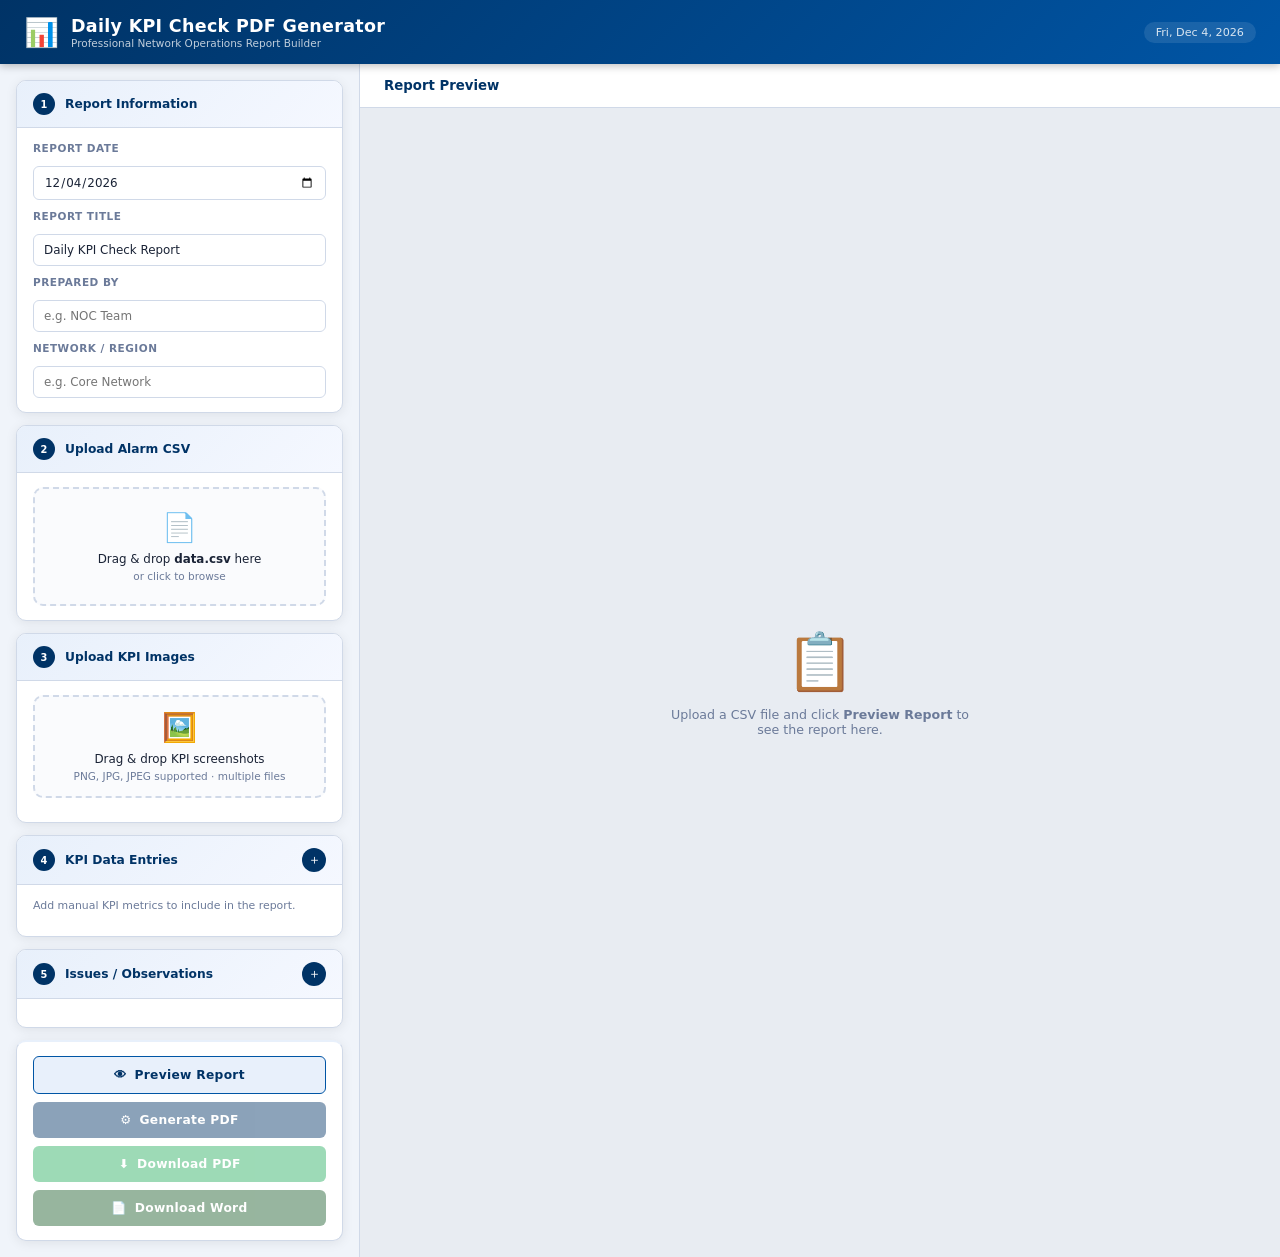
<file: index.html>
<!DOCTYPE html>
<html lang="en">
<head>
  <meta charset="UTF-8" />
  <meta name="viewport" content="width=device-width, initial-scale=1.0" />
  <title>Daily KPI Check PDF Generator</title>
  <link rel="stylesheet" href="styles.css" />

  <!-- Libraries (local copies — no internet required) -->
  <script src="libs/papaparse.min.js"></script>
  <script src="libs/jspdf.umd.min.js"></script>
  <script src="libs/jspdf.plugin.autotable.min.js"></script>
  <script src="libs/chart.umd.min.js"></script>
</head>
<body>

<!-- ===== HEADER ===== -->
<header class="app-header">
  <div class="header-inner">
    <div class="header-logo">
      <div class="logo-icon">📊</div>
      <div>
        <h1 class="header-title">Daily KPI Check PDF Generator</h1>
        <p class="header-subtitle">Professional Network Operations Report Builder</p>
      </div>
    </div>
    <div class="header-date" id="headerDate"></div>
  </div>
</header>

<!-- ===== MAIN LAYOUT ===== -->
<main class="app-main">

  <!-- LEFT PANEL: Controls -->
  <aside class="panel-left">

    <!-- Step 1: Report Info -->
    <section class="card" id="cardReportInfo">
      <div class="card-header">
        <span class="step-badge">1</span>
        <h2>Report Information</h2>
      </div>
      <div class="card-body">
        <label class="field-label">Report Date</label>
        <input type="date" id="reportDate" class="field-input" />

        <label class="field-label">Report Title</label>
        <input type="text" id="reportTitle" class="field-input" value="Daily KPI Check Report" />

        <label class="field-label">Prepared By</label>
        <input type="text" id="preparedBy" class="field-input" placeholder="e.g. NOC Team" />

        <label class="field-label">Network / Region</label>
        <input type="text" id="networkRegion" class="field-input" placeholder="e.g. Core Network" />
      </div>
    </section>

    <!-- Step 2: CSV Upload -->
    <section class="card" id="cardCsvUpload">
      <div class="card-header">
        <span class="step-badge">2</span>
        <h2>Upload Alarm CSV</h2>
      </div>
      <div class="card-body">
        <div class="upload-zone" id="csvDropZone">
          <div class="upload-icon">📄</div>
          <p class="upload-text">Drag &amp; drop <strong>data.csv</strong> here</p>
          <p class="upload-sub">or click to browse</p>
          <input type="file" id="csvFileInput" accept=".csv" hidden />
        </div>
        <div class="upload-status" id="csvStatus" hidden>
          <div class="status-icon success">✓</div>
          <div class="status-detail">
            <strong id="csvFileName"></strong>
            <span id="csvRowCount"></span>
          </div>
          <button class="btn-clear" id="csvClear" title="Remove">✕</button>
        </div>

        <!-- Filter summary -->
        <div class="filter-summary" id="filterSummary" hidden>
          <div class="filter-row">
            <span>Total alarms</span>
            <strong id="statTotal">0</strong>
          </div>
          <div class="filter-row excluded">
            <span>Excluded (filtered)</span>
            <strong id="statExcluded">0</strong>
          </div>
          <div class="filter-row included">
            <span>Included alarms</span>
            <strong id="statIncluded">0</strong>
          </div>
          <div class="filter-row sources">
            <span>Alarm Sources</span>
            <strong id="statSources">0</strong>
          </div>
        </div>
      </div>
    </section>

    <!-- Step 3: KPI Images -->
    <section class="card" id="cardKpiImages">
      <div class="card-header">
        <span class="step-badge">3</span>
        <h2>Upload KPI Images</h2>
      </div>
      <div class="card-body">
        <div class="upload-zone small" id="imgDropZone">
          <div class="upload-icon">🖼️</div>
          <p class="upload-text">Drag &amp; drop KPI screenshots</p>
          <p class="upload-sub">PNG, JPG, JPEG supported · multiple files</p>
          <input type="file" id="imgFileInput" accept="image/*" multiple hidden />
        </div>

        <div class="kpi-image-list" id="kpiImageList"></div>
      </div>
    </section>

    <!-- Step 4: KPI Manual Data -->
    <section class="card" id="cardKpiData">
      <div class="card-header">
        <span class="step-badge">4</span>
        <h2>KPI Data Entries</h2>
        <button class="btn-icon" id="addKpiEntry" title="Add KPI entry">＋</button>
      </div>
      <div class="card-body">
        <p class="hint-text">Add manual KPI metrics to include in the report.</p>
        <div class="kpi-entries" id="kpiEntries"></div>
      </div>
    </section>

    <!-- Step 5: Issues -->
    <section class="card" id="cardIssues">
      <div class="card-header">
        <span class="step-badge">5</span>
        <h2>Issues / Observations</h2>
        <button class="btn-icon" id="addIssue" title="Add issue">＋</button>
      </div>
      <div class="card-body">
        <div class="issue-entries" id="issueEntries"></div>
      </div>
    </section>

    <!-- Actions -->
    <section class="card card-actions">
      <div class="card-body action-buttons">
        <button class="btn btn-preview" id="btnPreview">
          <span>👁</span> Preview Report
        </button>
        <button class="btn btn-generate" id="btnGenerate" disabled>
          <span>⚙️</span> Generate PDF
        </button>
        <button class="btn btn-download" id="btnDownload" disabled>
          <span>⬇️</span> Download PDF
        </button>
        <button class="btn btn-word" id="btnDownloadWord" disabled>
          <span>📄</span> Download Word
        </button>
      </div>
    </section>

  </aside>

  <!-- RIGHT PANEL: Preview -->
  <section class="panel-right">
    <div class="preview-header">
      <h2>Report Preview</h2>
      <div class="preview-meta" id="previewMeta"></div>
    </div>
    <div class="preview-body" id="previewBody">
      <div class="preview-placeholder">
        <div class="placeholder-icon">📋</div>
        <p>Upload a CSV file and click <strong>Preview Report</strong> to see the report here.</p>
      </div>
    </div>
  </section>

</main>

<!-- ===== LOADING OVERLAY ===== -->
<div class="loading-overlay" id="loadingOverlay" hidden>
  <div class="loading-box">
    <div class="spinner"></div>
    <p id="loadingMsg">Generating PDF…</p>
    <p class="loading-sub" id="loadingSub"></p>
  </div>
</div>

<!-- ===== TOAST ===== -->
<div class="toast-container" id="toastContainer"></div>

<!-- ===== SCRIPTS ===== -->
<script src="libs/jszip.min.js"></script>
<script src="js/constants.js?v=4"></script>
<script src="js/csvParser.js?v=4"></script>
<script src="js/alarmFilter.js?v=4"></script>
<script src="js/kpiManager.js?v=4"></script>
<script src="js/previewRenderer.js?v=4"></script>
<script src="js/pdfGenerator.js?v=4"></script>
<script src="js/wordGenerator.js?v=1"></script>
<script src="js/app.js?v=5"></script>
<script src="js/copyTable.js?v=4"></script>

</body>
</html>
</file>
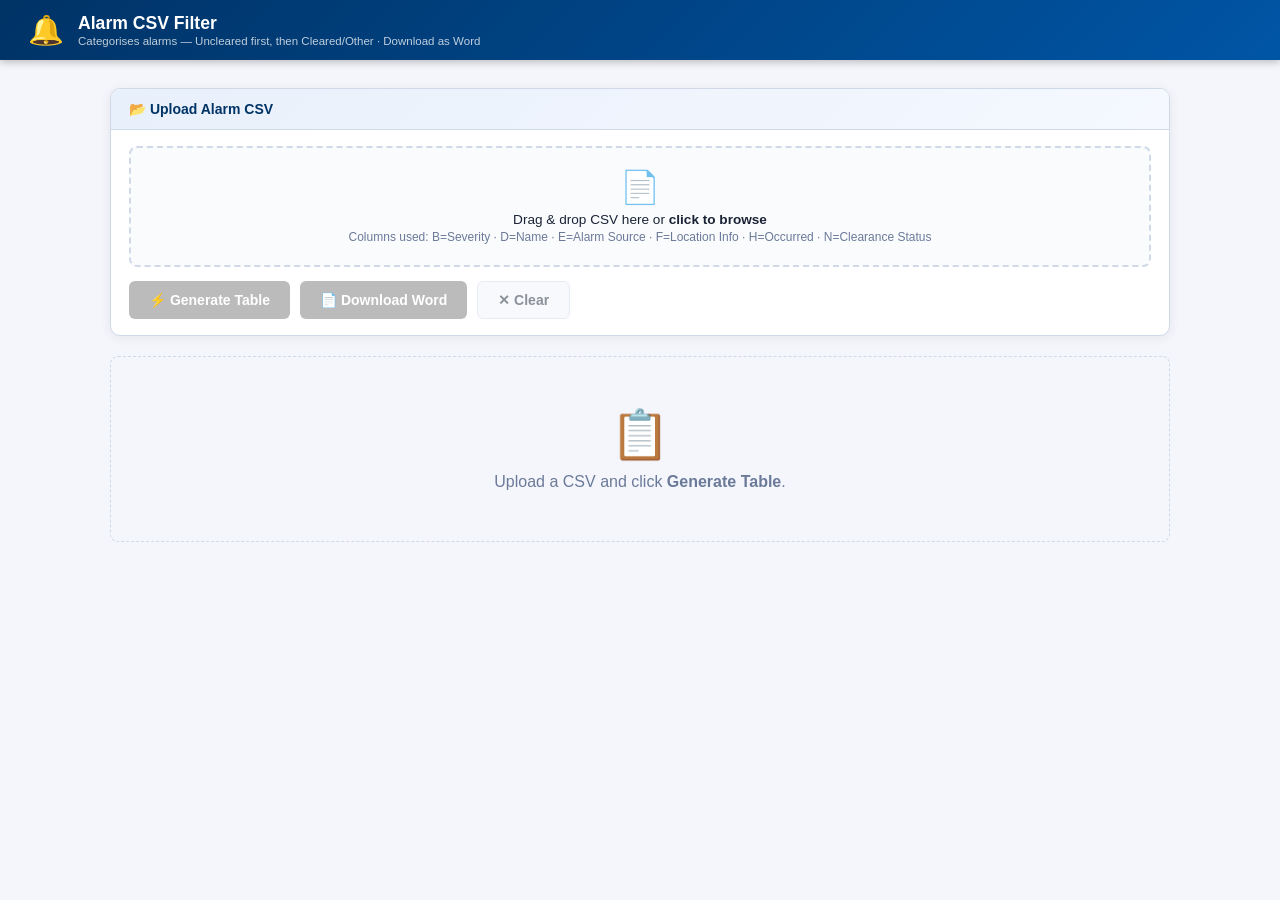
<file: alarm-filter.html>
<!DOCTYPE html>
<html lang="en">
<head>
  <meta charset="UTF-8" />
  <meta name="viewport" content="width=device-width, initial-scale=1.0" />
  <title>Alarm CSV Filter</title>
  <script src="libs/jszip.min.js"></script>
  <style>
    *, *::before, *::after { box-sizing: border-box; margin: 0; padding: 0; }

    body {
      font-family: 'Segoe UI', Arial, sans-serif;
      background: #f4f6fb;
      color: #1a2336;
      min-height: 100vh;
      padding: 0;
    }

    /* ── Header ── */
    .app-header {
      background: linear-gradient(135deg, #003366 0%, #0055a5 100%);
      color: #fff;
      padding: 0 28px;
      height: 60px;
      display: flex;
      align-items: center;
      gap: 14px;
      box-shadow: 0 2px 8px rgba(0,0,0,.25);
    }
    .app-header h1 { font-size: 1.1rem; font-weight: 700; }
    .app-header p  { font-size: .72rem; opacity: .75; margin-top: 1px; }

    /* ── Main ── */
    .main { max-width: 1100px; margin: 0 auto; padding: 28px 20px; }

    /* ── Upload card ── */
    .card {
      background: #fff;
      border: 1px solid #d0d9e8;
      border-radius: 10px;
      box-shadow: 0 2px 12px rgba(0,0,0,.07);
      margin-bottom: 20px;
      overflow: hidden;
    }
    .card-header {
      display: flex; align-items: center; gap: 10px;
      padding: 12px 18px;
      background: linear-gradient(135deg, #e8f0fb 0%, #f5f8ff 100%);
      border-bottom: 1px solid #d0d9e8;
      font-size: .875rem; font-weight: 600; color: #003366;
    }
    .card-body { padding: 16px 18px; }

    .upload-zone {
      border: 2px dashed #d0d9e8;
      border-radius: 8px;
      padding: 20px;
      text-align: center;
      cursor: pointer;
      transition: all .2s;
      background: #fafbfd;
    }
    .upload-zone:hover, .upload-zone.drag-over {
      border-color: #0055a5;
      background: #e8f0fb;
    }
    .upload-zone .icon { font-size: 2rem; margin-bottom: 6px; }
    .upload-zone p { font-size: .85rem; color: #1a2336; }
    .upload-zone span { font-size: .75rem; color: #6b7a99; }
    #csvInput { display: none; }

    .file-loaded {
      display: flex; align-items: center; gap: 10px;
      background: #eafaf1; border: 1px solid #b2dfcc;
      border-radius: 6px; padding: 10px 14px; margin-top: 10px;
    }
    .file-loaded .icon { color: #27ae60; font-size: 1.2rem; font-weight: 700; }
    .file-loaded .info { flex: 1; }
    .file-loaded .info strong { font-size: .82rem; display: block; }
    .file-loaded .info span   { font-size: .72rem; color: #6b7a99; }

    /* ── Buttons ── */
    .btn-row { display: flex; gap: 10px; flex-wrap: wrap; margin-top: 14px; }
    button {
      display: inline-flex; align-items: center; gap: 7px;
      padding: 10px 20px;
      border: none; border-radius: 6px;
      font-family: inherit; font-size: .875rem; font-weight: 600;
      cursor: pointer; transition: all .18s;
    }
    .btn-generate { background: #003366; color: #fff; }
    .btn-generate:hover:not(:disabled) { background: #0055a5; transform: translateY(-1px); }
    .btn-generate:disabled { background: #bbb; cursor: not-allowed; }

    .btn-word { background: #1a5276; color: #fff; }
    .btn-word:hover:not(:disabled) { background: #2471a3; transform: translateY(-1px); }
    .btn-word:disabled { background: #bbb; cursor: not-allowed; }

    .btn-clear { background: #f0f4fa; color: #1a2336; border: 1px solid #d0d9e8; }
    .btn-clear:hover:not(:disabled) { background: #e8f0fb; }
    .btn-clear:disabled { opacity: .5; cursor: not-allowed; }

    /* ── Stats bar ── */
    .stats-bar {
      display: flex; gap: 24px; flex-wrap: wrap;
      background: #fff; border: 1px solid #d0d9e8; border-radius: 8px;
      padding: 12px 18px; margin-bottom: 16px;
    }
    .stat { display: flex; flex-direction: column; align-items: center; gap: 2px; }
    .stat .val { font-size: 1.4rem; font-weight: 700; color: #003366; }
    .stat .val.unc { color: #c0392b; }
    .stat .val.clr { color: #27ae60; }
    .stat .lbl { font-size: .68rem; color: #6b7a99; text-transform: uppercase; letter-spacing: .4px; }

    /* ── Section heading ── */
    .section-title {
      font-size: 1rem; font-weight: 700; color: #003366;
      border-bottom: 2px solid #003366;
      padding-bottom: 5px; margin: 22px 0 12px;
    }
    .section-title.cleared { color: #27ae60; border-color: #27ae60; }

    /* ── Device heading ── */
    .device-heading {
      font-size: .88rem; font-weight: 700; color: #000;
      margin: 14px 0 5px;
    }

    /* ── Table ── */
    .table-wrap { overflow-x: auto; margin-bottom: 4px; }
    table {
      width: 100%; border-collapse: collapse;
      font-size: .78rem; min-width: 560px;
    }
    thead tr { background: #003366; color: #fff; }
    th { padding: 8px 10px; text-align: left; font-weight: 600; border: 1px solid #003366; white-space: nowrap; }
    td { padding: 6px 10px; border: 1px solid #d0d9e8; vertical-align: top; word-break: break-word; }
    tr:nth-child(even) td { background: #f4f7fc; }
    tr:hover td { background: #eef2ff; }

    .sev { display: inline-block; padding: 2px 7px; border-radius: 4px; font-size: .70rem; font-weight: 700; text-transform: uppercase; }
    .sev-critical { background: #fde8e8; color: #c0392b; border: 1px solid #f5c0c0; }
    .sev-major    { background: #fef0e0; color: #e67e22; border: 1px solid #f5d6a0; }
    .sev-minor    { background: #fefae0; color: #a08000; border: 1px solid #f5e88a; }
    .sev-warning  { background: #fef0e0; color: #e67e22; border: 1px solid #f5d6a0; }
    .sev-cleared  { background: #eaf7ef; color: #27ae60; border: 1px solid #b2dfcc; }
    .sev-default  { background: #f0f0f0; color: #555;    border: 1px solid #ccc; }

    /* ── Message ── */
    .msg { padding: 11px 15px; border-radius: 6px; font-size: .84rem; margin-bottom: 14px; display: none; }
    .msg.visible { display: block; }
    .msg.error   { background: #fdecea; border: 1px solid #f5a0a0; color: #c0392b; }
    .msg.success { background: #eafaf1; border: 1px solid #b2dfcc; color: #1e8449; }

    /* ── Empty ── */
    .empty { text-align: center; padding: 50px 20px; color: #6b7a99; border: 1px dashed #d0d9e8; border-radius: 8px; }
    .empty .eicon { font-size: 3rem; margin-bottom: 10px; }
  </style>
</head>
<body>

<header class="app-header">
  <div class="logo-icon" style="font-size:1.8rem">🔔</div>
  <div>
    <h1>Alarm CSV Filter</h1>
    <p>Categorises alarms — Uncleared first, then Cleared/Other · Download as Word</p>
  </div>
</header>

<div class="main">

  <!-- Upload card -->
  <div class="card">
    <div class="card-header">📂 Upload Alarm CSV</div>
    <div class="card-body">
      <div class="upload-zone" id="dropZone">
        <div class="icon">📄</div>
        <p>Drag &amp; drop CSV here or <strong>click to browse</strong></p>
        <span>Columns used: B=Severity · D=Name · E=Alarm Source · F=Location Info · H=Occurred · N=Clearance Status</span>
        <input type="file" id="csvInput" accept=".csv,.txt" />
      </div>
      <div class="file-loaded" id="fileLoaded" style="display:none">
        <span class="icon">✓</span>
        <div class="info">
          <strong id="fileLoadedName"></strong>
          <span id="fileLoadedMeta"></span>
        </div>
        <button class="btn-clear" id="btnRemoveFile" style="padding:4px 10px;font-size:.75rem">✕ Remove</button>
      </div>
      <div class="btn-row">
        <button class="btn-generate" id="btnGenerate" disabled>⚡ Generate Table</button>
        <button class="btn-word"     id="btnWord"     disabled>📄 Download Word</button>
        <button class="btn-clear"    id="btnClear"    disabled>✕ Clear</button>
      </div>
    </div>
  </div>

  <!-- Messages -->
  <div class="msg error"   id="msgError"></div>
  <div class="msg success" id="msgSuccess"></div>

  <!-- Stats -->
  <div class="stats-bar" id="statsBar" style="display:none">
    <div class="stat"><span class="val" id="stTotal">0</span><span class="lbl">Total</span></div>
    <div class="stat"><span class="val unc" id="stUncleared">0</span><span class="lbl">Uncleared</span></div>
    <div class="stat"><span class="val clr" id="stCleared">0</span><span class="lbl">Cleared / Other</span></div>
    <div class="stat"><span class="val" id="stSources">0</span><span class="lbl">Sources</span></div>
  </div>

  <!-- Output -->
  <div id="output">
    <div class="empty"><div class="eicon">📋</div><p>Upload a CSV and click <strong>Generate Table</strong>.</p></div>
  </div>

</div>

<script>
'use strict';

/* ══════════════════════════════════════════════════════
   COLUMN INDICES  (0-based, Column A = index 0)
   B=1  D=3  E=4  F=5  H=7  N=13
   ══════════════════════════════════════════════════════ */
const COL = { severity:1, name:3, source:4, location:5, occurred:7, cleared:8, status:13 };

/* ── State ── */
let _unclearedGroups = [];  // [{source, rows:[{severity,name,location,occurred,cleared,status}]}]
let _clearedGroups   = [];
let _rawFile         = null;

/* ── DOM ── */
const dropZone    = document.getElementById('dropZone');
const csvInput    = document.getElementById('csvInput');
const fileLoaded  = document.getElementById('fileLoaded');
const fileLoadedName = document.getElementById('fileLoadedName');
const fileLoadedMeta = document.getElementById('fileLoadedMeta');
const btnRemoveFile  = document.getElementById('btnRemoveFile');
const btnGenerate = document.getElementById('btnGenerate');
const btnWord     = document.getElementById('btnWord');
const btnClear    = document.getElementById('btnClear');
const msgError    = document.getElementById('msgError');
const msgSuccess  = document.getElementById('msgSuccess');
const statsBar    = document.getElementById('statsBar');
const output      = document.getElementById('output');

/* ══════════════════════════════════════════════════════
   FILE HANDLING
   ══════════════════════════════════════════════════════ */
dropZone.addEventListener('click', () => csvInput.click());
dropZone.addEventListener('dragover',  e => { e.preventDefault(); dropZone.classList.add('drag-over'); });
dropZone.addEventListener('dragleave', () => dropZone.classList.remove('drag-over'));
dropZone.addEventListener('drop', e => {
  e.preventDefault(); dropZone.classList.remove('drag-over');
  if (e.dataTransfer.files[0]) _loadFile(e.dataTransfer.files[0]);
});
csvInput.addEventListener('change', () => { if (csvInput.files[0]) _loadFile(csvInput.files[0]); });

function _loadFile(file) {
  _rawFile = file;
  clearState();
  dropZone.style.display   = 'none';
  fileLoaded.style.display = 'flex';
  fileLoadedName.textContent = file.name;
  fileLoadedMeta.textContent = `${(file.size / 1024).toFixed(1)} KB`;
  btnGenerate.disabled = false;
  btnClear.disabled    = false;
  clearMsgs();
}

btnRemoveFile.addEventListener('click', _resetAll);
btnClear.addEventListener('click', _resetAll);

function _resetAll() {
  _rawFile = null; csvInput.value = '';
  clearState();
  dropZone.style.display   = 'block';
  fileLoaded.style.display = 'none';
  btnGenerate.disabled = btnWord.disabled = btnClear.disabled = true;
  statsBar.style.display = 'none';
  clearMsgs();
  output.innerHTML = `<div class="empty"><div class="eicon">📋</div><p>Upload a CSV and click <strong>Generate Table</strong>.</p></div>`;
}

function clearState() {
  _unclearedGroups = []; _clearedGroups = [];
  btnWord.disabled = true;
}

/* ══════════════════════════════════════════════════════
   GENERATE
   ══════════════════════════════════════════════════════ */
btnGenerate.addEventListener('click', () => {
  if (!_rawFile) return;
  clearMsgs();
  const reader = new FileReader();
  reader.onload = e => _processCSV(e.target.result);
  reader.onerror = () => showErr('Cannot read file.');
  reader.readAsText(_rawFile, 'UTF-8');
});

function _processCSV(text) {
  const lines = text.split(/\r?\n/).filter(l => l.trim());
  if (lines.length < 2) { showErr('File is empty or has only one row.'); return; }

  // Skip header rows — first row with ≥ 14 columns is considered header
  let start = 0;
  for (let i = 0; i < Math.min(6, lines.length); i++) {
    if (_split(lines[i]).length >= 14) { start = i + 1; break; }
  }

  // Parse all data rows
  const sourceMap = new Map(); // source → { uncleared:[], cleared:[] }

  for (let i = start; i < lines.length; i++) {
    const c = _split(lines[i]);
    if (c.length < 2) continue;

    const g = idx => (c[idx] || '').trim();
    const source   = g(COL.source)   || '(Unknown)';
    const status   = g(COL.status);
    const isUncleared = status.toLowerCase().includes('uncleared') || status === '';

    const row = {
      severity: g(COL.severity),
      name:     g(COL.name),
      location: g(COL.location),
      occurred: g(COL.occurred),
      cleared:  g(COL.cleared),
      status:   status,
    };

    if (!sourceMap.has(source)) sourceMap.set(source, { uncleared: [], cleared: [] });
    if (isUncleared) sourceMap.get(source).uncleared.push(row);
    else             sourceMap.get(source).cleared.push(row);
  }

  if (sourceMap.size === 0) { showErr('No data rows found in the CSV.'); return; }

  // Build groups: only sources that have rows in that bucket
  _unclearedGroups = [];
  _clearedGroups   = [];
  for (const [source, buckets] of sourceMap) {
    if (buckets.uncleared.length > 0) _unclearedGroups.push({ source, rows: buckets.uncleared });
    if (buckets.cleared.length   > 0) _clearedGroups.push({   source, rows: buckets.cleared });
  }

  // Stats
  const totalUncleared = _unclearedGroups.reduce((s, g) => s + g.rows.length, 0);
  const totalCleared   = _clearedGroups.reduce((s, g) => s + g.rows.length, 0);
  const totalSources   = new Set([
    ..._unclearedGroups.map(g => g.source),
    ..._clearedGroups.map(g => g.source),
  ]).size;

  document.getElementById('stTotal').textContent     = totalUncleared + totalCleared;
  document.getElementById('stUncleared').textContent = totalUncleared;
  document.getElementById('stCleared').textContent   = totalCleared;
  document.getElementById('stSources').textContent   = totalSources;
  statsBar.style.display = 'flex';

  _renderTable();
  showOk(`✓ ${totalUncleared + totalCleared} rows loaded — ${totalUncleared} uncleared, ${totalCleared} cleared.`);
  btnWord.disabled = false;
}

/* ══════════════════════════════════════════════════════
   RENDER HTML TABLE
   ══════════════════════════════════════════════════════ */
function _renderTable() {
  const wrap = document.createElement('div');

  if (_unclearedGroups.length > 0) {
    wrap.appendChild(_buildSection('Uncleared Alarms', _unclearedGroups, false));
  }
  if (_clearedGroups.length > 0) {
    wrap.appendChild(_buildSection('Cleared or Other Alarms', _clearedGroups, true));
  }

  output.innerHTML = '';
  output.appendChild(wrap);
}

function _buildSection(title, groups, isCleared) {
  const sec = document.createElement('div');

  const h = document.createElement('div');
  h.className = 'section-title' + (isCleared ? ' cleared' : '');
  h.textContent = title;
  sec.appendChild(h);

  groups.forEach(({ source, rows }) => {
    // Device / source heading — show max severity in heading
    const topSev = _topSeverity(rows);
    const dh = document.createElement('div');
    dh.className = 'device-heading';
    dh.textContent = topSev ? `${source} (Severity: ${topSev})` : source;
    sec.appendChild(dh);

    // Table
    const wrap = document.createElement('div');
    wrap.className = 'table-wrap';
    const tbl = document.createElement('table');

    // Header
    const thead = document.createElement('thead');
    const hr = document.createElement('tr');
    ['Severity', 'Name', 'Location Info', 'Occurred On (NT)', 'Cleared On (NT)', 'Clearance Status']
      .forEach(col => {
        const th = document.createElement('th');
        th.textContent = col;
        hr.appendChild(th);
      });
    thead.appendChild(hr);
    tbl.appendChild(thead);

    // Body
    const tbody = document.createElement('tbody');
    rows.forEach(r => {
      const tr = document.createElement('tr');

      // Severity with badge
      const tdSev = document.createElement('td');
      tdSev.innerHTML = _sevBadge(r.severity);
      tr.appendChild(tdSev);

      [r.name, r.location, r.occurred, r.cleared, r.status].forEach(val => {
        const td = document.createElement('td');
        td.textContent = val || '—';
        tr.appendChild(td);
      });

      tbody.appendChild(tr);
    });

    tbl.appendChild(tbody);
    wrap.appendChild(tbl);
    sec.appendChild(wrap);
  });

  return sec;
}

function _topSeverity(rows) {
  const order = ['Critical','Major','Minor','Warning','Cleared'];
  let best = null, bestIdx = 999;
  rows.forEach(r => {
    const idx = order.findIndex(s => s.toLowerCase() === (r.severity || '').toLowerCase());
    if (idx !== -1 && idx < bestIdx) { bestIdx = idx; best = order[idx]; }
  });
  return best;
}

function _sevBadge(sev) {
  const lc  = (sev || '').toLowerCase();
  const cls = lc === 'critical' ? 'sev-critical'
            : lc === 'major'    ? 'sev-major'
            : lc === 'minor'    ? 'sev-minor'
            : lc === 'warning'  ? 'sev-warning'
            : lc === 'cleared'  ? 'sev-cleared'
            : 'sev-default';
  return `<span class="sev ${cls}">${_esc(sev || 'N/A')}</span>`;
}

/* ══════════════════════════════════════════════════════
   DOWNLOAD WORD (.docx)
   Built with JSZip + raw OOXML — no external docx lib needed.
   Layout matches reference:
     "Uncleared Alarms" heading
     "Source (Severity: X)" bold subheading per device
     Table: Severity | Name | Location Info | Occurred On (NT) | Cleared On (NT) | Clearance Status
   ══════════════════════════════════════════════════════ */
btnWord.addEventListener('click', async () => {
  if (typeof JSZip === 'undefined') {
    showErr('JSZip library not loaded. Make sure libs/jszip.min.js exists.');
    return;
  }

  try {
    const blob = await _buildDocx();
    const url  = URL.createObjectURL(blob);
    const a    = document.createElement('a');
    a.href     = url;
    a.download = (_rawFile?.name.replace(/\.csv$/i,'') || 'alarms') + '_filtered.docx';
    document.body.appendChild(a); a.click(); document.body.removeChild(a);
    setTimeout(() => URL.revokeObjectURL(url), 5000);
    showOk('✓ Word document downloaded successfully.');
  } catch (err) {
    showErr('Word generation failed: ' + err.message);
    console.error(err);
  }
});

async function _buildDocx() {
  /* ── column widths in twips ── */
  const W_SEV  = 1100;
  const W_NAME = 2200;
  const W_LOC  = 3000;
  const W_OCC  = 1500;
  const W_CLR  = 1500;
  const W_STAT = 1200;
  const COL_WIDTHS = [W_SEV, W_NAME, W_LOC, W_OCC, W_CLR, W_STAT];
  const TOTAL_W    = COL_WIDTHS.reduce((a,b)=>a+b,0);
  const HEADERS    = ['Severity','Name','Location Info','Occurred On (NT)','Cleared On (NT)','Clearance Status'];

  const X = s => String(s==null?'':s)
    .replace(/&/g,'&amp;').replace(/</g,'&lt;').replace(/>/g,'&gt;')
    .replace(/"/g,'&quot;').replace(/'/g,'&apos;');

  const BORDER_ATTRS = 'w:val="single" w:sz="6" w:space="0" w:color="000000"';
  const INNER_ATTRS  = 'w:val="single" w:sz="4" w:space="0" w:color="AAAAAA"';

  function para(text, { bold=false, size=20, color='000000', before=0, after=100 }={}) {
    return `<w:p>
      <w:pPr><w:spacing w:before="${before}" w:after="${after}"/></w:pPr>
      <w:r><w:rPr>${bold?'<w:b/><w:bCs/>':''}<w:sz w:val="${size}"/><w:szCs w:val="${size}"/><w:color w:val="${color}"/></w:rPr>
        <w:t xml:space="preserve">${X(text)}</w:t></w:r></w:p>`;
  }

  function headerRow() {
    const cells = HEADERS.map((h, i) =>
      `<w:tc><w:tcPr><w:tcW w:w="${COL_WIDTHS[i]}" w:type="dxa"/>
        <w:shd w:val="clear" w:color="auto" w:fill="1F3864"/></w:tcPr>
        <w:p><w:pPr><w:spacing w:before="60" w:after="60"/></w:pPr>
          <w:r><w:rPr><w:b/><w:bCs/><w:sz w:val="17"/><w:szCs w:val="17"/><w:color w:val="FFFFFF"/></w:rPr>
            <w:t xml:space="preserve">${X(h)}</w:t></w:r></w:p></w:tc>`
    ).join('');
    return `<w:tr><w:trPr><w:tblHeader/></w:trPr>${cells}</w:tr>`;
  }

  function dataRow(row, shade) {
    const vals = [row.severity, row.name, row.location, row.occurred, row.cleared, row.status];
    const cells = vals.map((v, i) =>
      `<w:tc><w:tcPr><w:tcW w:w="${COL_WIDTHS[i]}" w:type="dxa"/>
        ${shade ? '<w:shd w:val="clear" w:color="auto" w:fill="F2F4F8"/>' : ''}
      </w:tcPr>
        <w:p><w:pPr><w:spacing w:before="40" w:after="40"/></w:pPr>
          <w:r><w:rPr><w:sz w:val="17"/><w:szCs w:val="17"/></w:rPr>
            <w:t xml:space="preserve">${X(v||'—')}</w:t></w:r></w:p></w:tc>`
    ).join('');
    return `<w:tr>${cells}</w:tr>`;
  }

  function buildTable(rows) {
    const tableRows = [headerRow()];
    rows.forEach((r, i) => tableRows.push(dataRow(r, i % 2 === 1)));
    return `<w:tbl>
      <w:tblPr>
        <w:tblW w:w="${TOTAL_W}" w:type="dxa"/>
        <w:tblBorders>
          <w:top    ${BORDER_ATTRS}/><w:left   ${BORDER_ATTRS}/>
          <w:bottom ${BORDER_ATTRS}/><w:right  ${BORDER_ATTRS}/>
          <w:insideH ${INNER_ATTRS}/><w:insideV ${INNER_ATTRS}/>
        </w:tblBorders>
      </w:tblPr>
      <w:tblGrid>${COL_WIDTHS.map(w=>`<w:gridCol w:w="${w}"/>`).join('')}</w:tblGrid>
      ${tableRows.join('\n      ')}
    </w:tbl>
    <w:p><w:pPr><w:spacing w:after="120"/></w:pPr></w:p>`;
  }

  function buildSection(title, groups) {
    const parts = [];
    // Section heading
    parts.push(para(title, { bold:true, size:26, color:'000000', before:360, after:120 }));

    groups.forEach(({ source, rows }) => {
      const topSev = _topSeverity(rows);
      const devText = topSev ? `${source} (Severity: ${topSev})` : source;
      // Device subheading (bold, larger)
      parts.push(para(devText, { bold:true, size:22, color:'000000', before:160, after:80 }));
      parts.push(buildTable(rows));
    });

    return parts.join('\n');
  }

  // Compose full body
  const bodyParts = [];
  if (_unclearedGroups.length > 0) bodyParts.push(buildSection('Uncleared Alarms',        _unclearedGroups));
  if (_clearedGroups.length   > 0) bodyParts.push(buildSection('Cleared or Other Alarms', _clearedGroups));

  const documentXml = `<?xml version="1.0" encoding="UTF-8" standalone="yes"?>
<w:document xmlns:wpc="http://schemas.microsoft.com/office/word/2010/wordprocessingCanvas"
  xmlns:mc="http://schemas.openxmlformats.org/markup-compatibility/2006"
  xmlns:r="http://schemas.openxmlformats.org/officeDocument/2006/relationships"
  xmlns:w="http://schemas.openxmlformats.org/wordprocessingml/2006/main"
  xmlns:w14="http://schemas.microsoft.com/office/word/2010/wordml"
  mc:Ignorable="w14">
  <w:body>
    ${bodyParts.join('\n    ')}
    <w:sectPr>
      <w:pgSz w:w="12240" w:h="15840"/>
      <w:pgMar w:top="720" w:right="720" w:bottom="720" w:left="720"
               w:header="720" w:footer="720" w:gutter="0"/>
    </w:sectPr>
  </w:body>
</w:document>`;

  const zip = new JSZip();
  zip.file('[Content_Types].xml', `<?xml version="1.0" encoding="UTF-8" standalone="yes"?>
<Types xmlns="http://schemas.openxmlformats.org/package/2006/content-types">
  <Default Extension="rels" ContentType="application/vnd.openxmlformats-package.relationships+xml"/>
  <Default Extension="xml"  ContentType="application/xml"/>
  <Override PartName="/word/document.xml"
    ContentType="application/vnd.openxmlformats-officedocument.wordprocessingml.document.main+xml"/>
  <Override PartName="/word/styles.xml"
    ContentType="application/vnd.openxmlformats-officedocument.wordprocessingml.styles+xml"/>
</Types>`);

  zip.file('_rels/.rels', `<?xml version="1.0" encoding="UTF-8" standalone="yes"?>
<Relationships xmlns="http://schemas.openxmlformats.org/package/2006/relationships">
  <Relationship Id="rId1"
    Type="http://schemas.openxmlformats.org/officeDocument/2006/relationships/officeDocument"
    Target="word/document.xml"/>
</Relationships>`);

  zip.file('word/document.xml', documentXml);

  zip.file('word/styles.xml', `<?xml version="1.0" encoding="UTF-8" standalone="yes"?>
<w:styles xmlns:w="http://schemas.openxmlformats.org/wordprocessingml/2006/main"
          xmlns:r="http://schemas.openxmlformats.org/officeDocument/2006/relationships">
  <w:docDefaults>
    <w:rPrDefault><w:rPr>
      <w:rFonts w:ascii="Calibri" w:hAnsi="Calibri"/>
      <w:sz w:val="20"/><w:szCs w:val="20"/>
      <w:lang w:val="en-US"/>
    </w:rPr></w:rPrDefault>
  </w:docDefaults>
  <w:style w:type="paragraph" w:default="1" w:styleId="Normal">
    <w:name w:val="Normal"/>
    <w:rPr><w:sz w:val="20"/><w:szCs w:val="20"/></w:rPr>
  </w:style>
</w:styles>`);

  zip.file('word/_rels/document.xml.rels', `<?xml version="1.0" encoding="UTF-8" standalone="yes"?>
<Relationships xmlns="http://schemas.openxmlformats.org/package/2006/relationships">
  <Relationship Id="rId1"
    Type="http://schemas.openxmlformats.org/officeDocument/2006/relationships/styles"
    Target="styles.xml"/>
</Relationships>`);

  return zip.generateAsync({
    type: 'blob',
    mimeType: 'application/vnd.openxmlformats-officedocument.wordprocessingml.document',
  });
}

/* ══════════════════════════════════════════════════════
   HELPERS
   ══════════════════════════════════════════════════════ */
function _split(line) {
  const result = []; let cur = '', inQ = false;
  for (let i = 0; i < line.length; i++) {
    const ch = line[i];
    if (ch === '"') { if (inQ && line[i+1]==='"') { cur+='"'; i++; } else inQ=!inQ; }
    else if (ch === ',' && !inQ) { result.push(cur); cur=''; }
    else cur += ch;
  }
  result.push(cur); return result;
}

function _esc(s) {
  return String(s||'').replace(/&/g,'&amp;').replace(/</g,'&lt;').replace(/>/g,'&gt;').replace(/"/g,'&quot;');
}

function showErr(html) { msgError.innerHTML=html; msgError.classList.add('visible'); msgSuccess.classList.remove('visible'); }
function showOk(html)  { msgSuccess.innerHTML=html; msgSuccess.classList.add('visible'); msgError.classList.remove('visible'); }
function clearMsgs()   { msgError.classList.remove('visible'); msgSuccess.classList.remove('visible'); }
</script>

</body>
</html>
</file>
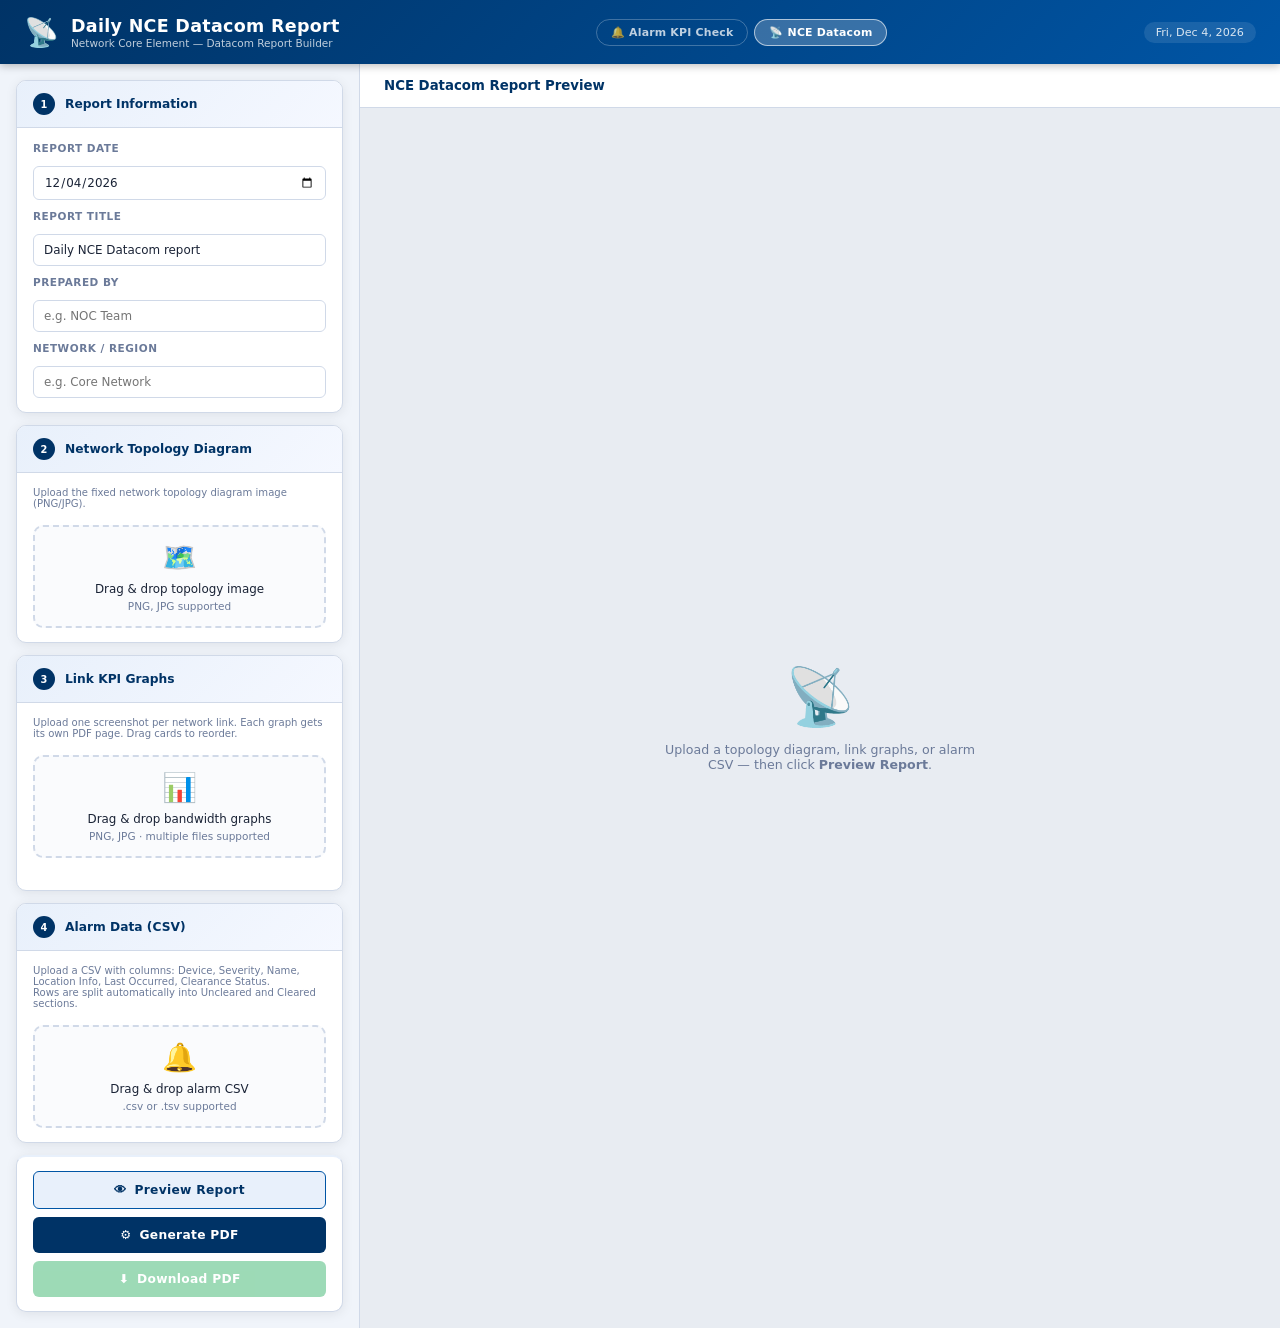
<file: daily-nce-kpi.html>
<!DOCTYPE html>
<html lang="en">
<head>
  <meta charset="UTF-8" />
  <meta name="viewport" content="width=device-width, initial-scale=1.0" />
  <title>Daily NCE Datacom Report</title>
  <link rel="stylesheet" href="styles.css" />
  <style>
    /* ── NCE Datacom cover diamonds (cyan/white squares) ── */
    .nce-datacom-cover {
      background: linear-gradient(160deg, #0f2870 0%, #0a1948 55%, #071230 100%);
      min-height: 420px;
      position: relative;
      overflow: hidden;
      display: flex;
      flex-direction: column;
      justify-content: flex-end;
    }
    .nce-cover-diamonds {
      position: absolute;
      top: 0; right: 0;
      width: 45%; height: 100%;
    }
    .nce-diam {
      position: absolute;
      transform: rotate(45deg);
      border-radius: 3px;
    }
    .nd1 { width: 56px; height: 56px; right: 12px;  top: 10px;  background: rgba(255,255,255,.9); }
    .nd2 { width: 72px; height: 72px; right: 28px;  top: 65px;  background: rgba(80,190,255,.85); }
    .nd3 { width: 88px; height: 88px; right: 10px;  top: 135px; background: rgba(40,140,220,.75); }
    .nd4 { width: 76px; height: 76px; right: 32px;  top: 215px; background: rgba(60,170,240,.7);  }
    .nd5 { width: 52px; height: 52px; right: 14px;  top: 285px; background: rgba(130,220,255,.6); }
    .nd6 { width: 40px; height: 40px; right: 40px;  top: 330px; background: rgba(80,160,220,.65); }

    /* ── Link heading in preview (bold black, matching PDF) ── */
    .nce-link-heading {
      font-size: 1rem;
      font-weight: 700;
      color: #000;
      padding: 6px 0 4px;
      margin-bottom: 4px;
      border-bottom: 1px solid var(--border);
    }

    /* ── Topology status badge ── */
    .topo-status {
      display: flex;
      align-items: center;
      gap: 10px;
      background: var(--success-bg);
      border: 1px solid #b2dfcc;
      border-radius: var(--radius-sm);
      padding: 10px 12px;
      margin-top: 8px;
    }
    .topo-status .topo-name {
      font-size: .8rem;
      font-weight: 600;
      color: var(--text);
      flex: 1;
    }

    /* ── Alarm status ── */
    .alarm-info-bar {
      background: var(--brand-light);
      border-radius: var(--radius-sm);
      padding: 8px 12px;
      font-size: .78rem;
      color: var(--text-muted);
    }
    .alarm-info-bar strong { color: var(--text); }

    /* ── Nav tabs ── */
    .header-nav {
      display: flex;
      gap: 6px;
      align-items: center;
    }
    .nav-tab {
      padding: 6px 14px;
      border-radius: 20px;
      font-size: .78rem;
      font-weight: 600;
      text-decoration: none;
      color: rgba(255,255,255,.75);
      border: 1px solid rgba(255,255,255,.25);
      transition: background .2s, color .2s;
      white-space: nowrap;
    }
    .nav-tab:hover  { background: rgba(255,255,255,.15); color: #fff; }
    .nav-tab.active { background: rgba(255,255,255,.22); color: #fff; border-color: rgba(255,255,255,.6); }

    /* ── Section sub-label ── */
    .section-sublabel {
      font-size: .72rem;
      color: var(--text-muted);
      margin-bottom: 6px;
    }
  </style>
</head>
<body>

<!-- ===== HEADER ===== -->
<header class="app-header">
  <div class="header-inner">
    <div class="header-logo">
      <div class="logo-icon">📡</div>
      <div>
        <h1 class="header-title">Daily NCE Datacom Report</h1>
        <p class="header-subtitle">Network Core Element — Datacom Report Builder</p>
      </div>
    </div>
    <nav class="header-nav">
      <a href="index.html"         class="nav-tab">🔔 Alarm KPI Check</a>
      <a href="daily-nce-kpi.html" class="nav-tab active">📡 NCE Datacom</a>
    </nav>
    <div class="header-date" id="nceHeaderDate"></div>
  </div>
</header>

<!-- ===== MAIN LAYOUT ===== -->
<main class="app-main">

  <!-- LEFT PANEL -->
  <aside class="panel-left">

    <!-- Step 1: Report Info -->
    <section class="card" id="nceCardReportInfo">
      <div class="card-header">
        <span class="step-badge">1</span>
        <h2>Report Information</h2>
      </div>
      <div class="card-body">
        <label class="field-label">Report Date</label>
        <input type="date" id="nceReportDate" class="field-input" />

        <label class="field-label">Report Title</label>
        <input type="text" id="nceReportTitle" class="field-input"
               value="Daily NCE Datacom report" />

        <label class="field-label">Prepared By</label>
        <input type="text" id="ncePreparedBy" class="field-input"
               placeholder="e.g. NOC Team" />

        <label class="field-label">Network / Region</label>
        <input type="text" id="nceNetworkRegion" class="field-input"
               placeholder="e.g. Core Network" />
      </div>
    </section>

    <!-- Step 2: Topology Diagram -->
    <section class="card" id="nceCardTopo">
      <div class="card-header">
        <span class="step-badge">2</span>
        <h2>Network Topology Diagram</h2>
      </div>
      <div class="card-body">
        <p class="section-sublabel">Upload the fixed network topology diagram image (PNG/JPG).</p>
        <div class="upload-zone small" id="nceTopoDropZone">
          <div class="upload-icon">🗺️</div>
          <p class="upload-text">Drag &amp; drop topology image</p>
          <p class="upload-sub">PNG, JPG supported</p>
          <input type="file" id="nceTopoFileInput" accept="image/*" hidden />
        </div>
        <div class="topo-status" id="nceTopoStatus" hidden>
          <span style="font-size:1.2rem;color:var(--success)">✓</span>
          <span class="topo-name" id="nceTopoName"></span>
          <button class="btn-clear" id="nceTopoClear" title="Remove">✕</button>
        </div>
      </div>
    </section>

    <!-- Step 3: Link KPI Graphs -->
    <section class="card" id="nceCardGraphs">
      <div class="card-header">
        <span class="step-badge">3</span>
        <h2>Link KPI Graphs</h2>
      </div>
      <div class="card-body">
        <p class="section-sublabel">
          Upload one screenshot per network link. Each graph gets its own PDF page.
          Drag cards to reorder.
        </p>
        <div class="upload-zone small" id="nceGraphDropZone">
          <div class="upload-icon">📊</div>
          <p class="upload-text">Drag &amp; drop bandwidth graphs</p>
          <p class="upload-sub">PNG, JPG · multiple files supported</p>
          <input type="file" id="nceGraphFileInput" accept="image/*" multiple hidden />
        </div>
        <div class="kpi-image-list mt-8" id="nceGraphList"></div>
      </div>
    </section>

    <!-- Step 4: Alarm CSV -->
    <section class="card" id="nceCardAlarms">
      <div class="card-header">
        <span class="step-badge">4</span>
        <h2>Alarm Data (CSV)</h2>
      </div>
      <div class="card-body">
        <p class="section-sublabel">
          Upload a CSV with columns: Device, Severity, Name, Location Info,
          Last Occurred, Clearance Status.<br>
          Rows are split automatically into Uncleared and Cleared sections.
        </p>
        <div class="upload-zone small" id="nceAlarmDropZone">
          <div class="upload-icon">🔔</div>
          <p class="upload-text">Drag &amp; drop alarm CSV</p>
          <p class="upload-sub">.csv or .tsv supported</p>
          <input type="file" id="nceAlarmFileInput" accept=".csv,.tsv,.txt" hidden />
        </div>
        <div class="upload-status" id="nceAlarmStatus" hidden style="margin-top:8px">
          <div class="status-icon success">✓</div>
          <div class="status-detail">
            <strong id="nceAlarmFileName"></strong>
            <span id="nceAlarmRowCount"></span>
          </div>
          <button class="btn-clear" id="nceAlarmClear" title="Remove">✕</button>
        </div>
      </div>
    </section>

    <!-- Actions -->
    <section class="card card-actions">
      <div class="card-body action-buttons">
        <button class="btn btn-preview" id="nceBtnPreview">
          <span>👁</span> Preview Report
        </button>
        <button class="btn btn-generate" id="nceBtnGenerate">
          <span>⚙️</span> Generate PDF
        </button>
        <button class="btn btn-download" id="nceBtnDownload" disabled>
          <span>⬇️</span> Download PDF
        </button>
      </div>
    </section>

  </aside>

  <!-- RIGHT PANEL: Preview -->
  <section class="panel-right">
    <div class="preview-header">
      <h2>NCE Datacom Report Preview</h2>
      <div class="preview-meta" id="ncePreviewMeta"></div>
    </div>
    <div class="preview-body" id="ncePreviewBody">
      <div class="preview-placeholder">
        <div class="placeholder-icon">📡</div>
        <p>Upload a topology diagram, link graphs, or alarm CSV — then click
           <strong>Preview Report</strong>.</p>
      </div>
    </div>
  </section>

</main>

<!-- ===== LOADING OVERLAY ===== -->
<div class="loading-overlay" id="nceLoadingOverlay" hidden>
  <div class="loading-box">
    <div class="spinner"></div>
    <p id="nceLoadingMsg">Generating PDF…</p>
    <p class="loading-sub" id="nceLoadingSub"></p>
  </div>
</div>

<!-- ===== TOAST ===== -->
<div class="toast-container" id="nceToastContainer"></div>

<!-- ===== SCRIPTS ===== -->
<script src="libs/jspdf.umd.min.js"></script>
<script src="libs/jspdf.plugin.autotable.min.js"></script>

<script src="js/nceKpiManager.js?v=2"></script>
<script src="js/ncePreviewRenderer.js?v=2"></script>
<script src="js/ncePdfGenerator.js?v=2"></script>
<script src="js/nceApp.js?v=2"></script>

</body>
</html>
</file>
<file: styles.css>
/* ============================================================
   Daily KPI Check PDF Generator — Styles
   ============================================================ */

/* ---------- Reset & Base ---------- */
*, *::before, *::after { box-sizing: border-box; margin: 0; padding: 0; }

:root {
  --brand:        #003366;
  --brand-mid:    #0055a5;
  --brand-light:  #e8f0fb;
  --accent:       #e84c3d;
  --accent-light: #fdecea;
  --success:      #27ae60;
  --success-bg:   #eafaf1;
  --warning:      #f39c12;
  --warning-bg:   #fef9ec;
  --critical:     #c0392b;
  --major:        #e67e22;
  --minor:        #f1c40f;
  --cleared:      #2ecc71;
  --text:         #1a2336;
  --text-muted:   #6b7a99;
  --border:       #d0d9e8;
  --bg:           #f0f4fa;
  --card-bg:      #ffffff;
  --radius:       10px;
  --radius-sm:    6px;
  --shadow:       0 2px 12px rgba(0,0,0,.08);
  --shadow-lg:    0 8px 32px rgba(0,0,0,.14);
  --font:         'Segoe UI', system-ui, -apple-system, sans-serif;
}

html { font-size: 14px; }
body {
  font-family: var(--font);
  background: var(--bg);
  color: var(--text);
  min-height: 100vh;
  display: flex;
  flex-direction: column;
}

/* ---------- Header ---------- */
.app-header {
  background: linear-gradient(135deg, var(--brand) 0%, var(--brand-mid) 100%);
  color: #fff;
  padding: 0 24px;
  height: 64px;
  display: flex;
  align-items: center;
  flex-shrink: 0;
  box-shadow: 0 2px 8px rgba(0,0,0,.25);
  position: sticky;
  top: 0;
  z-index: 100;
}
.header-inner {
  width: 100%;
  display: flex;
  align-items: center;
  justify-content: space-between;
}
.header-logo { display: flex; align-items: center; gap: 12px; }
.logo-icon { font-size: 28px; }
.header-title { font-size: 1.25rem; font-weight: 700; letter-spacing: .3px; }
.header-subtitle { font-size: .75rem; opacity: .75; margin-top: 1px; }
.header-date {
  font-size: .8rem;
  opacity: .85;
  background: rgba(255,255,255,.12);
  padding: 4px 12px;
  border-radius: 20px;
}

/* ---------- Main Layout ---------- */
.app-main {
  flex: 1;
  display: grid;
  grid-template-columns: 360px 1fr;
  gap: 0;
  overflow: hidden;
  height: calc(100vh - 64px);
}

/* ---------- Left Panel ---------- */
.panel-left {
  background: var(--bg);
  border-right: 1px solid var(--border);
  overflow-y: auto;
  padding: 16px;
  display: flex;
  flex-direction: column;
  gap: 12px;
}
.panel-left::-webkit-scrollbar { width: 6px; }
.panel-left::-webkit-scrollbar-track { background: transparent; }
.panel-left::-webkit-scrollbar-thumb { background: var(--border); border-radius: 3px; }

/* ---------- Cards ---------- */
.card {
  background: var(--card-bg);
  border: 1px solid var(--border);
  border-radius: var(--radius);
  box-shadow: var(--shadow);
  overflow: hidden;
}
.card-header {
  display: flex;
  align-items: center;
  gap: 10px;
  padding: 12px 16px;
  background: linear-gradient(135deg, var(--brand-light) 0%, #f5f8ff 100%);
  border-bottom: 1px solid var(--border);
}
.card-header h2 { font-size: .875rem; font-weight: 600; color: var(--brand); flex: 1; }
.step-badge {
  width: 22px; height: 22px;
  background: var(--brand);
  color: #fff;
  border-radius: 50%;
  display: flex; align-items: center; justify-content: center;
  font-size: .7rem; font-weight: 700;
  flex-shrink: 0;
}
.card-body { padding: 14px 16px; display: flex; flex-direction: column; gap: 10px; }
.card-actions { border-top: 2px solid var(--brand-light); }

/* ---------- Form Fields ---------- */
.field-label { font-size: .75rem; font-weight: 600; color: var(--text-muted); text-transform: uppercase; letter-spacing: .5px; margin-bottom: 2px; }
.field-input {
  width: 100%;
  padding: 8px 10px;
  border: 1px solid var(--border);
  border-radius: var(--radius-sm);
  font-family: var(--font);
  font-size: .85rem;
  color: var(--text);
  background: #fff;
  transition: border-color .2s;
}
.field-input:focus { outline: none; border-color: var(--brand-mid); box-shadow: 0 0 0 3px rgba(0,85,165,.12); }

/* ---------- Upload Zones ---------- */
.upload-zone {
  border: 2px dashed var(--border);
  border-radius: var(--radius);
  padding: 22px 16px;
  text-align: center;
  cursor: pointer;
  transition: all .2s;
  background: #fafbfd;
}
.upload-zone:hover, .upload-zone.drag-over {
  border-color: var(--brand-mid);
  background: var(--brand-light);
}
.upload-zone.small { padding: 14px 16px; }
.upload-icon { font-size: 2rem; margin-bottom: 8px; }
.upload-text { font-size: .85rem; color: var(--text); }
.upload-sub { font-size: .75rem; color: var(--text-muted); margin-top: 4px; }

.upload-status {
  display: flex;
  align-items: center;
  gap: 10px;
  background: var(--success-bg);
  border: 1px solid #b2dfcc;
  border-radius: var(--radius-sm);
  padding: 10px 12px;
}
.status-icon.success { font-size: 1.2rem; color: var(--success); font-weight: 700; }
.status-detail { flex: 1; display: flex; flex-direction: column; gap: 2px; }
.status-detail strong { font-size: .8rem; color: var(--text); }
.status-detail span { font-size: .72rem; color: var(--text-muted); }
.btn-clear {
  background: none; border: none; cursor: pointer;
  color: var(--text-muted); font-size: 1rem; padding: 2px 6px;
  border-radius: 4px; transition: background .15s;
}
.btn-clear:hover { background: #f0e0e0; color: var(--accent); }

/* ---------- Filter Summary ---------- */
.filter-summary {
  background: var(--brand-light);
  border-radius: var(--radius-sm);
  padding: 10px 12px;
  display: flex;
  flex-direction: column;
  gap: 6px;
}
.filter-row {
  display: flex;
  justify-content: space-between;
  align-items: center;
  font-size: .8rem;
  color: var(--text-muted);
}
.filter-row strong { color: var(--text); font-size: .85rem; }
.filter-row.excluded strong { color: var(--accent); }
.filter-row.included strong { color: var(--success); }
.filter-row.sources strong { color: var(--brand-mid); }

/* ---------- KPI Image List ---------- */
.kpi-image-list { display: flex; flex-direction: column; gap: 8px; }
.kpi-image-item {
  border: 1px solid var(--border);
  border-radius: var(--radius-sm);
  overflow: hidden;
  background: #fff;
}
.kpi-img-header {
  display: flex;
  align-items: center;
  gap: 8px;
  padding: 8px 10px;
  background: #f8f9fc;
  border-bottom: 1px solid var(--border);
}
.kpi-img-thumb {
  width: 36px; height: 36px;
  object-fit: cover;
  border-radius: 4px;
}
.kpi-img-name { font-size: .78rem; color: var(--text); flex: 1; font-weight: 500; overflow: hidden; text-overflow: ellipsis; white-space: nowrap; }
.kpi-img-body { padding: 10px; display: flex; flex-direction: column; gap: 6px; }
.kpi-img-body .field-label { margin-top: 4px; }
.kpi-img-include { display: flex; align-items: center; gap: 6px; font-size: .8rem; }
.kpi-img-include input[type=checkbox] { width: 14px; height: 14px; accent-color: var(--brand); }

/* ---------- KPI Entries ---------- */
.kpi-entries { display: flex; flex-direction: column; gap: 10px; }
.kpi-entry {
  border: 1px solid var(--border);
  border-radius: var(--radius-sm);
  padding: 10px;
  background: #fafbfd;
  position: relative;
}
.kpi-entry-header { display: flex; align-items: center; justify-content: space-between; margin-bottom: 8px; }
.kpi-entry-title { font-size: .8rem; font-weight: 600; color: var(--brand); }
.kpi-entry-grid { display: grid; grid-template-columns: 1fr 1fr; gap: 6px; }
.hint-text { font-size: .78rem; color: var(--text-muted); }

/* ---------- Issue Entries ---------- */
.issue-entries { display: flex; flex-direction: column; gap: 8px; }
.issue-entry {
  border: 1px solid var(--border);
  border-radius: var(--radius-sm);
  padding: 10px;
  background: #fffdf8;
  position: relative;
}
.issue-entry-header { display: flex; align-items: center; justify-content: space-between; margin-bottom: 6px; }
.issue-entry-num { font-size: .75rem; font-weight: 700; color: var(--warning); }
.issue-textarea {
  width: 100%;
  min-height: 60px;
  padding: 6px 8px;
  border: 1px solid var(--border);
  border-radius: var(--radius-sm);
  font-family: var(--font);
  font-size: .82rem;
  resize: vertical;
}
.issue-textarea:focus { outline: none; border-color: var(--warning); }

/* ---------- Buttons ---------- */
.btn-icon {
  width: 24px; height: 24px;
  background: var(--brand);
  color: #fff;
  border: none;
  border-radius: 50%;
  cursor: pointer;
  font-size: .9rem;
  display: flex; align-items: center; justify-content: center;
  transition: background .2s;
}
.btn-icon:hover { background: var(--brand-mid); }

.action-buttons { display: flex; flex-direction: column; gap: 8px; }
.btn {
  display: flex; align-items: center; justify-content: center; gap: 8px;
  padding: 11px 16px;
  border: none; border-radius: var(--radius-sm);
  cursor: pointer;
  font-family: var(--font);
  font-size: .875rem;
  font-weight: 600;
  transition: all .2s;
  letter-spacing: .3px;
}
.btn-preview {
  background: var(--brand-light);
  color: var(--brand);
  border: 1px solid var(--brand-mid);
}
.btn-preview:hover { background: var(--brand); color: #fff; }
.btn-generate {
  background: var(--brand);
  color: #fff;
}
.btn-generate:hover:not(:disabled) { background: var(--brand-mid); transform: translateY(-1px); }
.btn-generate:disabled { opacity: .45; cursor: not-allowed; }
.btn-download {
  background: var(--success);
  color: #fff;
}
.btn-download:hover:not(:disabled) { background: #219a52; transform: translateY(-1px); }
.btn-download:disabled { opacity: .45; cursor: not-allowed; }

/* ---------- Right Panel (Preview) ---------- */
.panel-right {
  display: flex;
  flex-direction: column;
  overflow: hidden;
  background: #e8ecf2;
}
.preview-header {
  display: flex;
  align-items: center;
  justify-content: space-between;
  padding: 14px 24px;
  background: var(--card-bg);
  border-bottom: 1px solid var(--border);
  flex-shrink: 0;
}
.preview-header h2 { font-size: .95rem; font-weight: 600; color: var(--brand); }
.preview-meta { font-size: .78rem; color: var(--text-muted); }

.preview-body {
  flex: 1;
  overflow-y: auto;
  padding: 24px;
}
.preview-body::-webkit-scrollbar { width: 8px; }
.preview-body::-webkit-scrollbar-track { background: transparent; }
.preview-body::-webkit-scrollbar-thumb { background: var(--border); border-radius: 4px; }

.preview-placeholder {
  display: flex;
  flex-direction: column;
  align-items: center;
  justify-content: center;
  height: 100%;
  min-height: 400px;
  color: var(--text-muted);
  gap: 12px;
}
.placeholder-icon { font-size: 4rem; }
.preview-placeholder p { font-size: .9rem; text-align: center; max-width: 320px; }

/* ---------- Preview Document ---------- */
.preview-doc {
  background: #fff;
  max-width: 900px;
  margin: 0 auto;
  box-shadow: var(--shadow-lg);
  border-radius: var(--radius);
  overflow: hidden;
}

/* Cover Page — matches reference (dark navy bg, diamond shapes, white text) */
.preview-cover {
  background: linear-gradient(160deg, #0f2864 0%, #0a1946 55%, #071230 100%);
  color: #fff;
  padding: 60px 40px 50px;
  min-height: 420px;
  display: flex;
  flex-direction: column;
  justify-content: flex-end;
  position: relative;
  overflow: hidden;
}
/* Diamond shapes */
.cover-diamonds { position: absolute; top: 0; right: 0; width: 45%; height: 100%; }
.diamond {
  position: absolute;
  transform: rotate(45deg);
  border-radius: 4px;
}
.d1 { width: 110px; height: 110px; right: -10px; top:  20px; background: rgba(30,120,220,.85); }
.d2 { width: 130px; height: 130px; right: -15px; top: 110px; background: rgba(50,170,240,.6);  }
.d3 { width: 100px; height: 100px; right: -5px;  top: 220px; background: rgba(20,90,180,.75);  }
.d4 { width:  60px; height:  60px; right: 30px;  top: 305px; background: rgba(80,200,255,.5);  }
.d5 { width:  44px; height:  44px; right:  5px;  top: 315px; background: rgba(15,70,160,.9);   }

.cover-content { position: relative; z-index: 2; }
.cover-title {
  font-size: 2.6rem;
  font-weight: 700;
  line-height: 1.15;
  margin-bottom: 12px;
  color: #fff;
}
.cover-date {
  font-size: 1.1rem;
  font-weight: 700;
  color: #fff;
  margin-bottom: 6px;
}
.cover-by {
  font-size: .85rem;
  color: rgba(200,220,255,.8);
}

/* TOC */
.preview-section { padding: 20px 28px 16px; border-bottom: 1px solid var(--border); }
.section-heading {
  font-size: 1.25rem;
  font-weight: 400;
  color: #000;
  padding: 0;
  border: none;
  margin-bottom: 10px;
}
/* TOC — plain text with full-width dot leaders matching reference */
.toc-list { display: flex; flex-direction: column; gap: 0; }
.toc-item {
  display: flex;
  align-items: baseline;
  font-size: .875rem;
  color: #000;
  padding: 1.5px 0;
  line-height: 1.5;
}
.toc-label   { flex-shrink: 0; white-space: nowrap; }
.toc-dots    {
  flex: 1;
  min-width: 10px;
  border-bottom: 1.5px dotted #555;
  margin: 0 2px 3px;
}
.toc-pg      { flex-shrink: 0; color: #000; font-size: .875rem; }

/* KPI Section */
.kpi-section-block { margin-bottom: 20px; }
.kpi-table {
  width: 100%;
  border-collapse: collapse;
  font-size: .82rem;
  margin-bottom: 14px;
}
.kpi-table th {
  background: var(--brand);
  color: #fff;
  padding: 8px 12px;
  text-align: left;
  font-weight: 600;
}
.kpi-table td {
  padding: 7px 12px;
  border-bottom: 1px solid var(--border);
}
.kpi-table tr:nth-child(even) td { background: var(--brand-light); }
.kpi-table tr:hover td { background: #eef2ff; }

/* KPI Image preview */
.kpi-img-preview {
  max-width: 100%;
  border: 1px solid var(--border);
  border-radius: 0 0 var(--radius-sm) var(--radius-sm);
  margin: 0 0 10px;
  display: block;
}

/* Graph name heading bar — plain black style matching reference */
.graph-name-bar {
  font-size: 1rem;
  font-weight: 700;
  color: #000;
  padding: 6px 0 4px;
  margin-bottom: 6px;
  border-bottom: 1px solid var(--border);
}

/* Issues */
.issue-list { display: flex; flex-direction: column; gap: 8px; }
.issue-item {
  display: flex;
  gap: 12px;
  align-items: flex-start;
  padding: 10px 14px;
  background: var(--warning-bg);
  border: 1px solid #f5c97a;
  border-radius: var(--radius-sm);
  font-size: .83rem;
}
.issue-num-badge {
  background: var(--warning);
  color: #fff;
  width: 22px; height: 22px;
  border-radius: 50%;
  display: flex; align-items: center; justify-content: center;
  font-size: .7rem; font-weight: 700;
  flex-shrink: 0;
}

/* Alarm Sections */
.alarm-source-block { margin-bottom: 24px; }
.alarm-source-heading {
  display: flex;
  align-items: center;
  gap: 10px;
  margin-bottom: 10px;
}
.alarm-source-heading h3 {
  font-size: .95rem;
  font-weight: 700;
  color: var(--brand);
}
.alarm-count-badge {
  background: var(--brand-light);
  color: var(--brand-mid);
  padding: 2px 10px;
  border-radius: 20px;
  font-size: .72rem;
  font-weight: 600;
}

/* Alarm Table */
.alarm-table-wrap { overflow-x: auto; }
.alarm-table {
  width: 100%;
  border-collapse: collapse;
  font-size: .78rem;
  min-width: 600px;
}
.alarm-table th {
  background: var(--brand);
  color: #fff;
  padding: 8px 10px;
  text-align: left;
  font-weight: 600;
  white-space: nowrap;
}
.alarm-table td {
  padding: 7px 10px;
  border: 1px solid var(--border);
  vertical-align: top;
  word-break: break-word;
}
.alarm-table { user-select: text; -webkit-user-select: text; }
.alarm-table tr:hover td { background: #eef2ff; }

/* ---------- Copy table button (alarm tables) ---------- */
.table-copy-bar { display: flex; justify-content: flex-end; margin: 0 0 6px; }
.btn-copy-table {
  display: inline-flex; align-items: center; gap: 6px;
  padding: 5px 12px;
  background: var(--brand-light);
  color: var(--brand);
  border: 1px solid var(--brand-mid);
  border-radius: var(--radius-sm);
  font-family: var(--font);
  font-size: .75rem;
  font-weight: 600;
  cursor: pointer;
  transition: background .2s, color .2s;
}
.btn-copy-table:hover:not(:disabled) { background: var(--brand); color: #fff; }
.btn-copy-table:focus-visible { outline: 2px solid var(--brand-mid); outline-offset: 2px; }
.btn-copy-table:disabled { background: var(--success-bg); color: var(--success); border-color: var(--success); cursor: default; }

/* Severity badges */
.sev { display: inline-block; padding: 2px 8px; border-radius: 4px; font-size: .72rem; font-weight: 700; text-transform: uppercase; letter-spacing: .3px; }
.sev-critical { background: #fde8e8; color: var(--critical); border: 1px solid #f5c0c0; }
.sev-major { background: #fef0e0; color: var(--major); border: 1px solid #f5d6a0; }
.sev-minor { background: #fefae0; color: #a08000; border: 1px solid #f5e88a; }
.sev-warning { background: #fef0e0; color: var(--major); border: 1px solid #f5d6a0; }
.sev-cleared { background: #eaf7ef; color: var(--success); border: 1px solid #b2dfcc; }
.sev-default { background: #f0f0f0; color: #555; border: 1px solid #ccc; }

/* Summary bar */
.preview-summary-bar {
  background: linear-gradient(90deg, var(--brand-light), #f5f8ff);
  border: 1px solid var(--border);
  border-radius: var(--radius-sm);
  padding: 12px 20px;
  display: flex;
  gap: 32px;
  align-items: center;
  flex-wrap: wrap;
  margin-bottom: 16px;
}
.summary-stat { display: flex; flex-direction: column; align-items: center; gap: 2px; }
.summary-stat .val { font-size: 1.5rem; font-weight: 700; color: var(--brand); }
.summary-stat .lbl { font-size: .7rem; color: var(--text-muted); text-transform: uppercase; letter-spacing: .5px; }
.summary-stat.excluded .val { color: var(--accent); }
.summary-stat.included .val { color: var(--success); }

/* ---------- Chart container ---------- */
.chart-wrap {
  position: relative;
  /* width and centering are set inline by previewRenderer */
}

/* ---------- Loading ---------- */
.loading-overlay {
  position: fixed; inset: 0;
  background: rgba(0,0,0,.5);
  display: flex; align-items: center; justify-content: center;
  z-index: 9999;
}
.loading-box {
  background: #fff;
  border-radius: var(--radius);
  padding: 36px 48px;
  text-align: center;
  box-shadow: var(--shadow-lg);
  min-width: 260px;
}
.spinner {
  width: 44px; height: 44px;
  border: 4px solid var(--brand-light);
  border-top-color: var(--brand);
  border-radius: 50%;
  animation: spin .8s linear infinite;
  margin: 0 auto 16px;
}
@keyframes spin { to { transform: rotate(360deg); } }
.loading-box p { color: var(--text); font-weight: 600; font-size: .95rem; }
.loading-sub { color: var(--text-muted); font-size: .8rem; margin-top: 4px; font-weight: 400 !important; }

/* ---------- Toast ---------- */
.toast-container {
  position: fixed;
  bottom: 20px; right: 20px;
  display: flex; flex-direction: column; gap: 8px;
  z-index: 9998;
}
.toast {
  background: #fff;
  border-radius: var(--radius-sm);
  padding: 12px 16px;
  box-shadow: var(--shadow-lg);
  font-size: .83rem;
  display: flex; align-items: center; gap: 8px;
  min-width: 240px; max-width: 360px;
  animation: slideIn .25s ease;
  border-left: 4px solid var(--brand);
}
.toast.success { border-left-color: var(--success); }
.toast.error   { border-left-color: var(--accent); }
.toast.warning { border-left-color: var(--warning); }
@keyframes slideIn { from { transform: translateX(100%); opacity: 0; } to { transform: translateX(0); opacity: 1; } }
@keyframes slideOut { to { transform: translateX(120%); opacity: 0; } }
.toast.removing { animation: slideOut .25s ease forwards; }

/* ---------- Utility ---------- */
[hidden] { display: none !important; }
.mt-8 { margin-top: 8px; }
.text-muted { color: var(--text-muted); font-size: .78rem; }

/* ---------- Download Word button ---------- */
.btn-word {
  background: #1a5c2a;
  color: #fff;
}
.btn-word:hover:not(:disabled) { background: #14461f; transform: translateY(-1px); }
.btn-word:disabled { opacity: .45; cursor: not-allowed; }

/* ══════════════════════════════════════════════════════
   SHARED NAVIGATION BAR  (used across all 3 pages)
   ══════════════════════════════════════════════════════ */
.nav-bar {
  display: flex;
  gap: 6px;
  align-items: center;
  flex-shrink: 0;
}
.nav-tab {
  display: inline-flex;
  align-items: center;
  gap: 6px;
  padding: 6px 14px;
  border-radius: 20px;
  font-size: .78rem;
  font-weight: 600;
  text-decoration: none;
  color: rgba(255,255,255,.7);
  border: 1px solid rgba(255,255,255,.2);
  transition: background .2s, color .2s, border-color .2s;
  white-space: nowrap;
  letter-spacing: .2px;
}
.nav-tab:hover {
  background: rgba(255,255,255,.15);
  color: #fff;
  border-color: rgba(255,255,255,.45);
}
.nav-tab.active {
  background: rgba(255,255,255,.22);
  color: #fff;
  border-color: rgba(255,255,255,.65);
}
</file>
